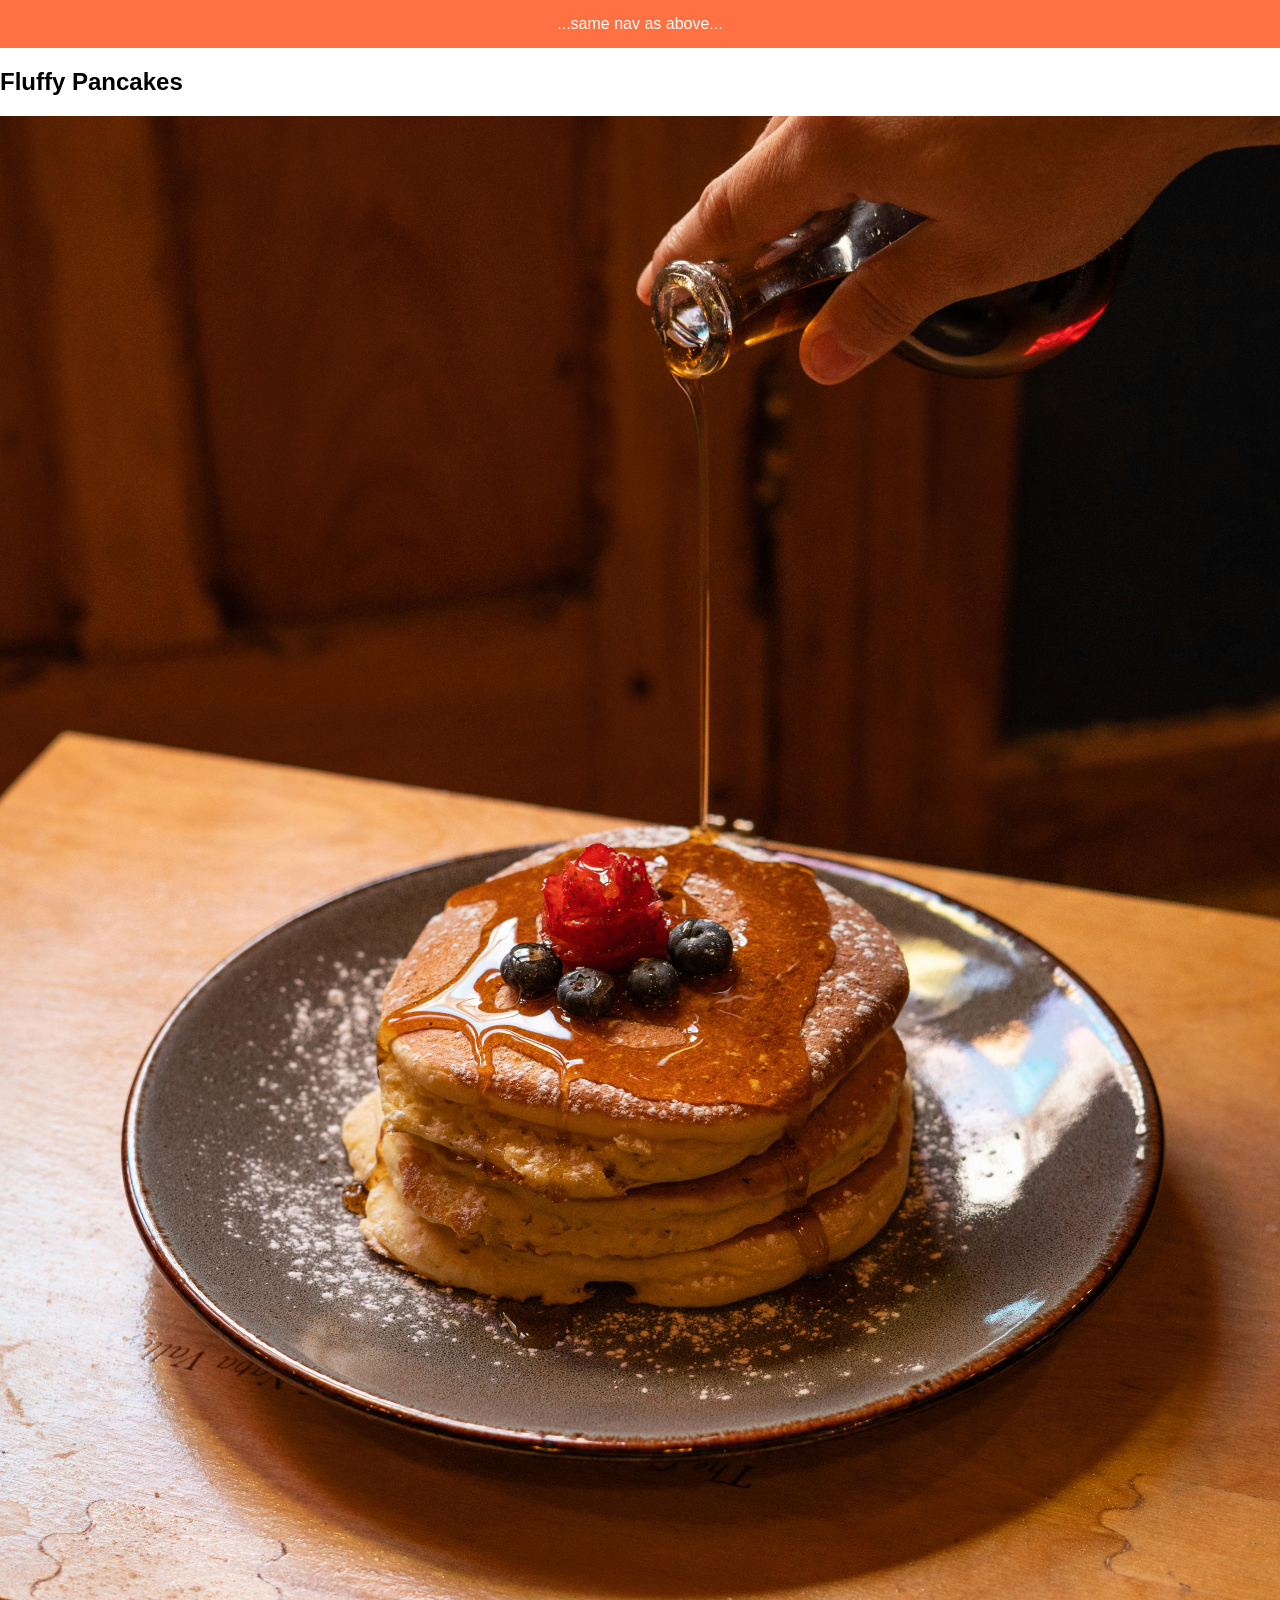
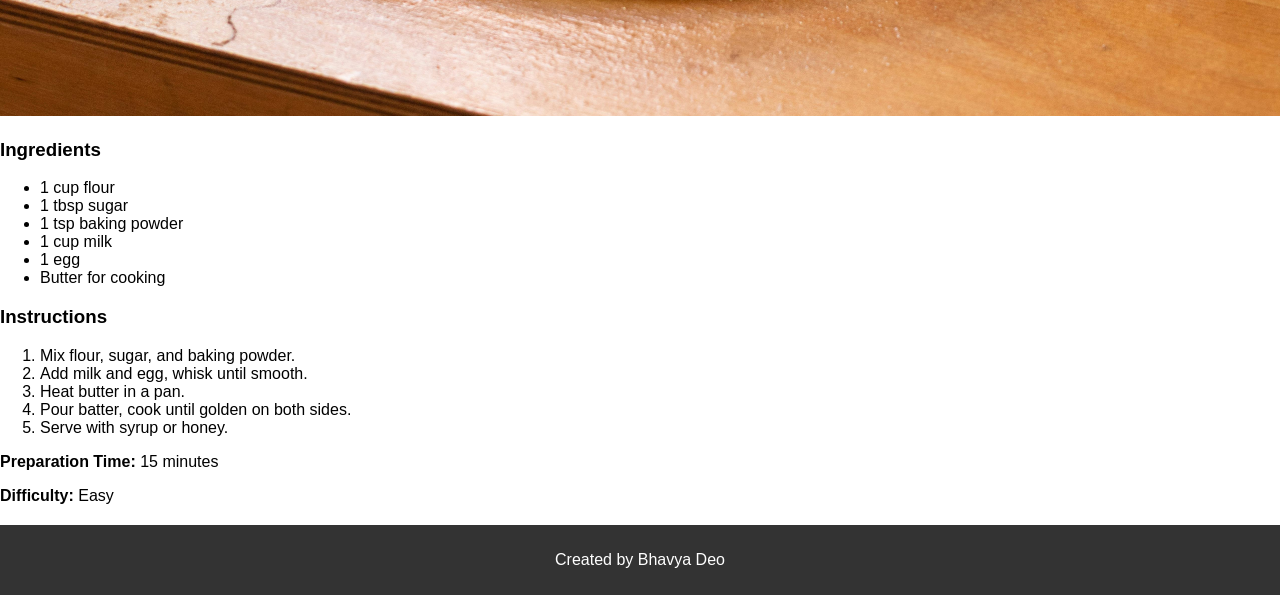
<file: recipe2.html>
<!DOCTYPE html>
<html lang="en">
<head>
  <meta charset="UTF-8">
  <meta name="viewport" content="width=device-width, initial-scale=1.0">
  <title>Fluffy Pancakes</title>
  <link rel="stylesheet" href="css/styles.css">
</head>
<body>
  <header> ...same nav as above... </header>

  <section class="recipe">
    <h2>Fluffy Pancakes</h2>
    <img src="images/pancakes.jpg" alt="Pancakes">
    <h3>Ingredients</h3>
    <ul>
      <li>1 cup flour</li>
      <li>1 tbsp sugar</li>
      <li>1 tsp baking powder</li>
      <li>1 cup milk</li>
      <li>1 egg</li>
      <li>Butter for cooking</li>
    </ul>

    <h3>Instructions</h3>
    <ol>
      <li>Mix flour, sugar, and baking powder.</li>
      <li>Add milk and egg, whisk until smooth.</li>
      <li>Heat butter in a pan.</li>
      <li>Pour batter, cook until golden on both sides.</li>
      <li>Serve with syrup or honey.</li>
    </ol>

    <p><strong>Preparation Time:</strong> 15 minutes</p>
    <p><strong>Difficulty:</strong> Easy</p>
  </section>

  <footer>
    <p>Created by Bhavya Deo</p>
  </footer>
</body>
</html>
</file>
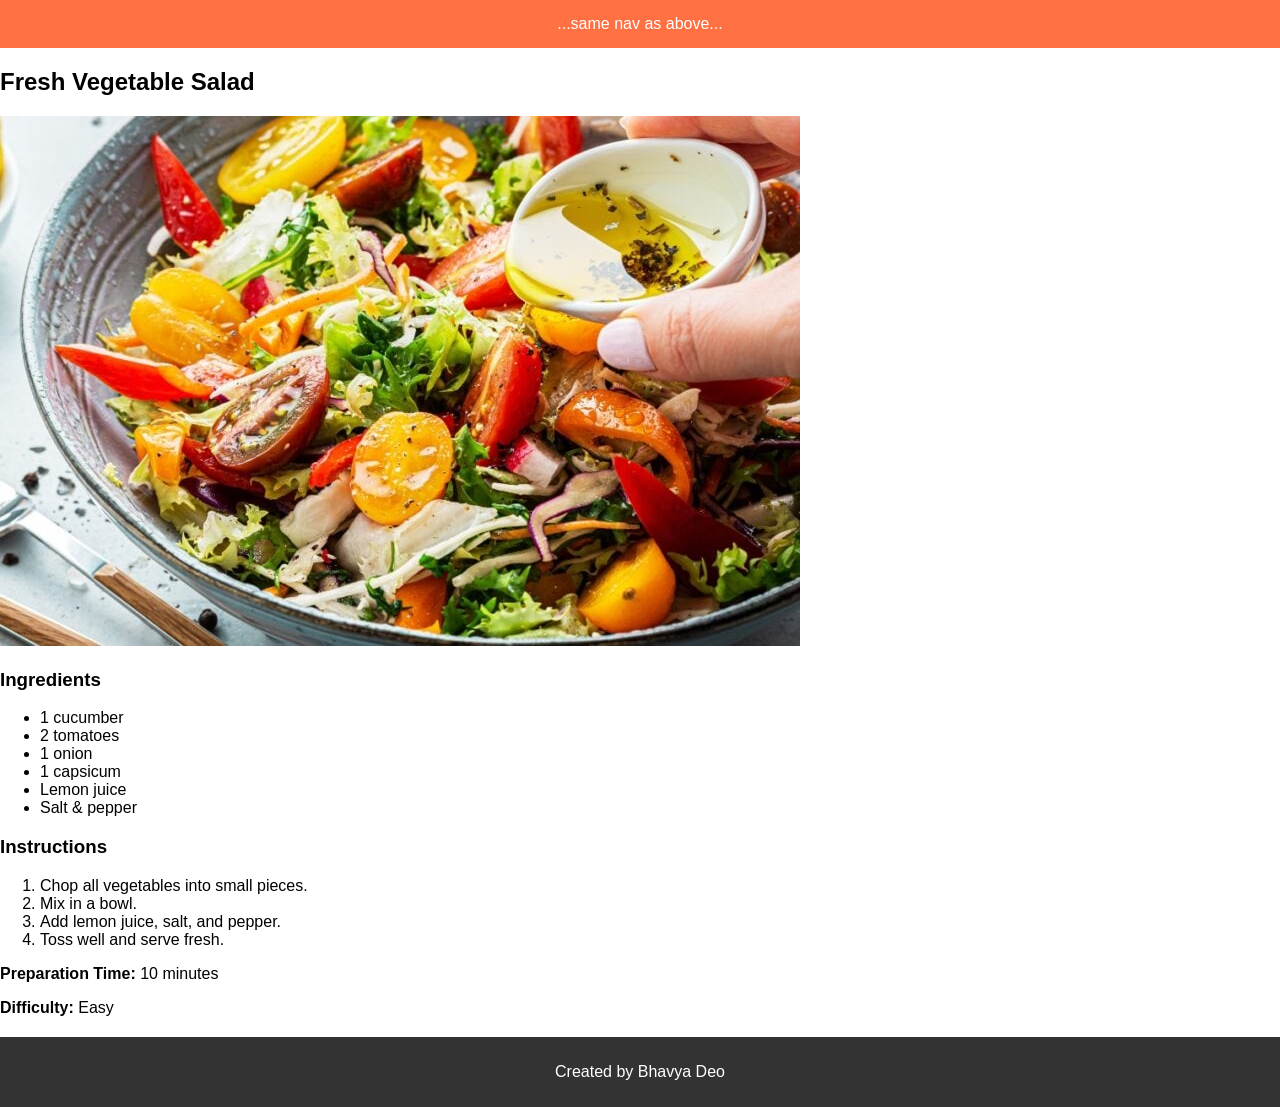
<file: recipe3.html>
<!DOCTYPE html>
<html lang="en">
<head>
  <meta charset="UTF-8">
  <meta name="viewport" content="width=device-width, initial-scale=1.0">
  <title>Fresh Vegetable Salad</title>
  <link rel="stylesheet" href="css/styles.css">
</head>
<body>
  <header> ...same nav as above... </header>

  <section class="recipe">
    <h2>Fresh Vegetable Salad</h2>
    <img src="images/salad.jpg" alt="Salad">
    <h3>Ingredients</h3>
    <ul>
      <li>1 cucumber</li>
      <li>2 tomatoes</li>
      <li>1 onion</li>
      <li>1 capsicum</li>
      <li>Lemon juice</li>
      <li>Salt & pepper</li>
    </ul>

    <h3>Instructions</h3>
    <ol>
      <li>Chop all vegetables into small pieces.</li>
      <li>Mix in a bowl.</li>
      <li>Add lemon juice, salt, and pepper.</li>
      <li>Toss well and serve fresh.</li>
    </ol>

    <p><strong>Preparation Time:</strong> 10 minutes</p>
    <p><strong>Difficulty:</strong> Easy</p>
  </section>

  <footer>
    <p>Created by Bhavya Deo</p>
  </footer>
</body>
</html>
</file>
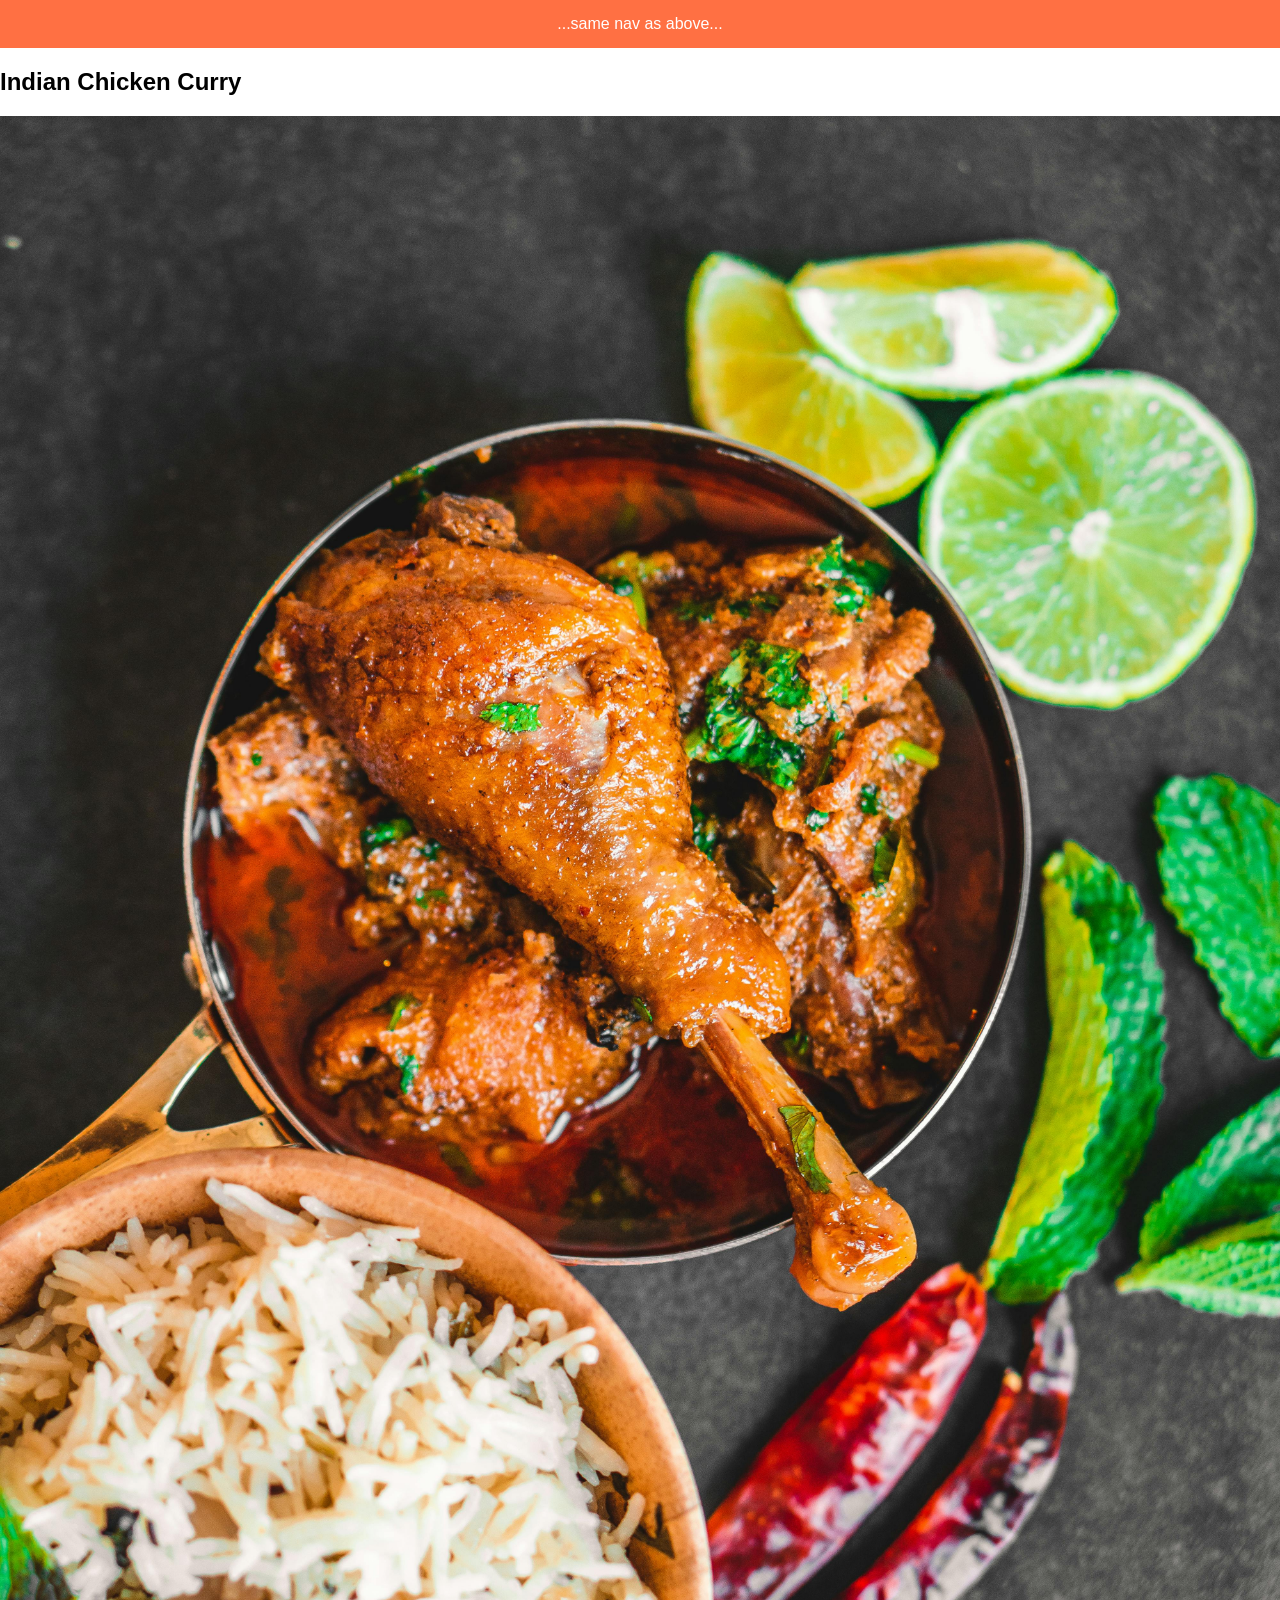
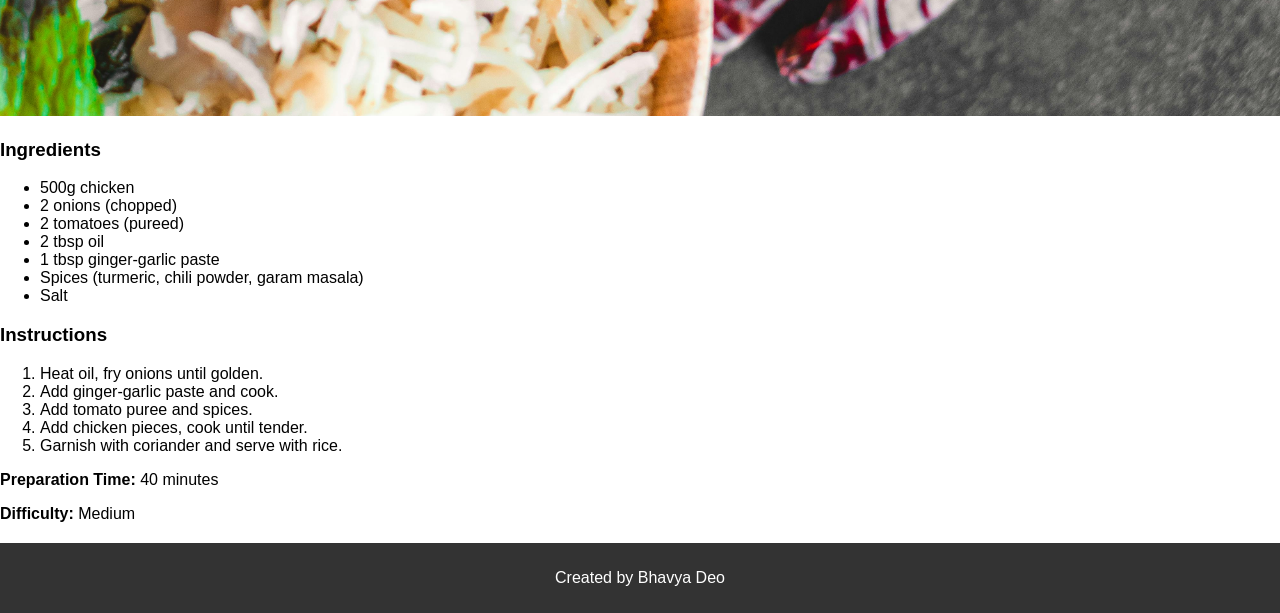
<file: recipe4.html>
<!DOCTYPE html>
<html lang="en">
<head>
  <meta charset="UTF-8">
  <meta name="viewport" content="width=device-width, initial-scale=1.0">
  <title>Indian Chicken Curry</title>
  <link rel="stylesheet" href="css/styles.css">
</head>
<body>
  <header> ...same nav as above... </header>

  <section class="recipe">
    <h2>Indian Chicken Curry</h2>
    <img src="images/curry.jpg" alt="Chicken Curry">
    <h3>Ingredients</h3>
    <ul>
      <li>500g chicken</li>
      <li>2 onions (chopped)</li>
      <li>2 tomatoes (pureed)</li>
      <li>2 tbsp oil</li>
      <li>1 tbsp ginger-garlic paste</li>
      <li>Spices (turmeric, chili powder, garam masala)</li>
      <li>Salt</li>
    </ul>

    <h3>Instructions</h3>
    <ol>
      <li>Heat oil, fry onions until golden.</li>
      <li>Add ginger-garlic paste and cook.</li>
      <li>Add tomato puree and spices.</li>
      <li>Add chicken pieces, cook until tender.</li>
      <li>Garnish with coriander and serve with rice.</li>
    </ol>

    <p><strong>Preparation Time:</strong> 40 minutes</p>
    <p><strong>Difficulty:</strong> Medium</p>
  </section>

  <footer>
    <p>Created by Bhavya Deo</p>
  </footer>
</body>
</html>
</file>
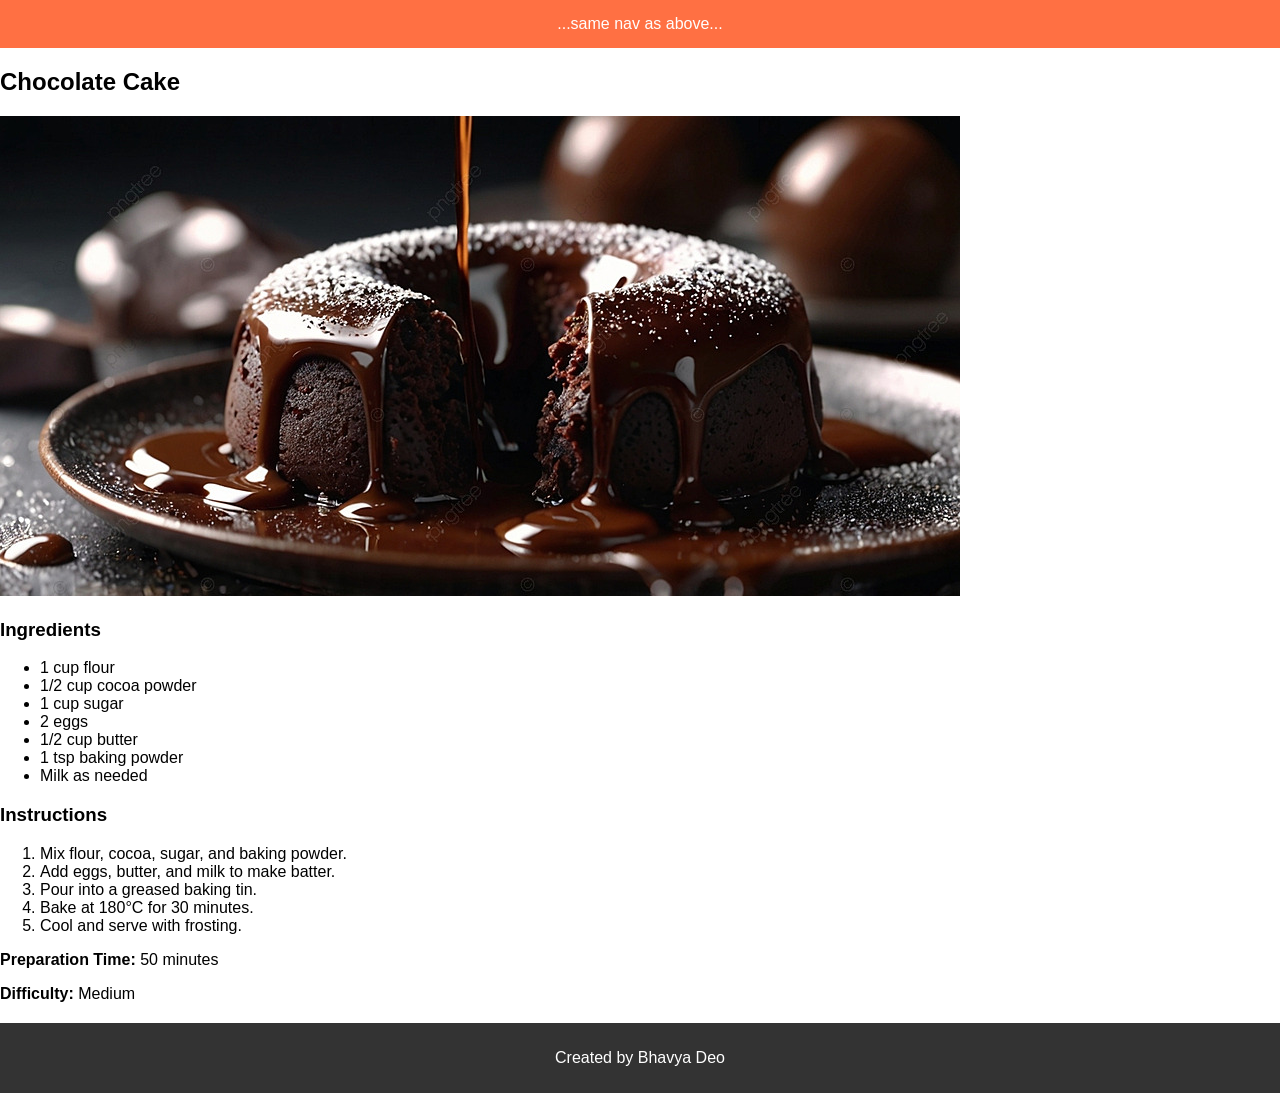
<file: recipe5.html>
<!DOCTYPE html>
<html lang="en">
<head>
  <meta charset="UTF-8">
  <meta name="viewport" content="width=device-width, initial-scale=1.0">
  <title>Chocolate Cake</title>
  <link rel="stylesheet" href="css/styles.css">
</head>
<body>
  <header> ...same nav as above... </header>

  <section class="recipe">
    <h2>Chocolate Cake</h2>
    <img src="images/cake.jpg" alt="Chocolate Cake">
    <h3>Ingredients</h3>
    <ul>
      <li>1 cup flour</li>
      <li>1/2 cup cocoa powder</li>
      <li>1 cup sugar</li>
      <li>2 eggs</li>
      <li>1/2 cup butter</li>
      <li>1 tsp baking powder</li>
      <li>Milk as needed</li>
    </ul>

    <h3>Instructions</h3>
    <ol>
      <li>Mix flour, cocoa, sugar, and baking powder.</li>
      <li>Add eggs, butter, and milk to make batter.</li>
      <li>Pour into a greased baking tin.</li>
      <li>Bake at 180°C for 30 minutes.</li>
      <li>Cool and serve with frosting.</li>
    </ol>

    <p><strong>Preparation Time:</strong> 50 minutes</p>
    <p><strong>Difficulty:</strong> Medium</p>
  </section>

  <footer>
    <p>Created by Bhavya Deo</p>
  </footer>
</body>
</html>
</file>
<file: css/styles.css>
body {
  font-family: Arial, sans-serif;
  margin: 0;
  padding: 0;
}

header {
  background: #ff7043;
  color: white;
  padding: 15px;
  text-align: center;
}

nav ul {
  list-style: none;
  padding: 0;
  display: flex;
  justify-content: center;
}

nav ul li {
  margin: 0 10px;
}

nav ul li a {
  color: white;
  text-decoration: none;
  padding: 5px 10px;
}

nav ul li a:hover {
  background: white;
  color: #ff7043;
  border-radius: 5px;
}

.intro {
  text-align: center;
  padding: 20px;
}

.search-bar {
  padding: 8px;
  margin-top: 10px;
  width: 200px;
}

.featured .recipe-grid {
  display: flex;
  justify-content: center;
  gap: 20px;
  flex-wrap: wrap;
}

.card {
  border: 1px solid #ddd;
  padding: 10px;
  width: 200px;
  text-align: center;
  transition: transform 0.3s;
}

.card:hover {
  transform: scale(1.05);
}

img {
  max-width: 100%;
  height: auto;
}

footer {
  background: #333;
  color: white;
  text-align: center;
  padding: 10px;
  margin-top: 20px;
}

@media (max-width: 600px) {
  nav ul {
    flex-direction: column;
  }
  .recipe-grid {
    flex-direction: column;
    align-items: center;
  }
}
</file>
